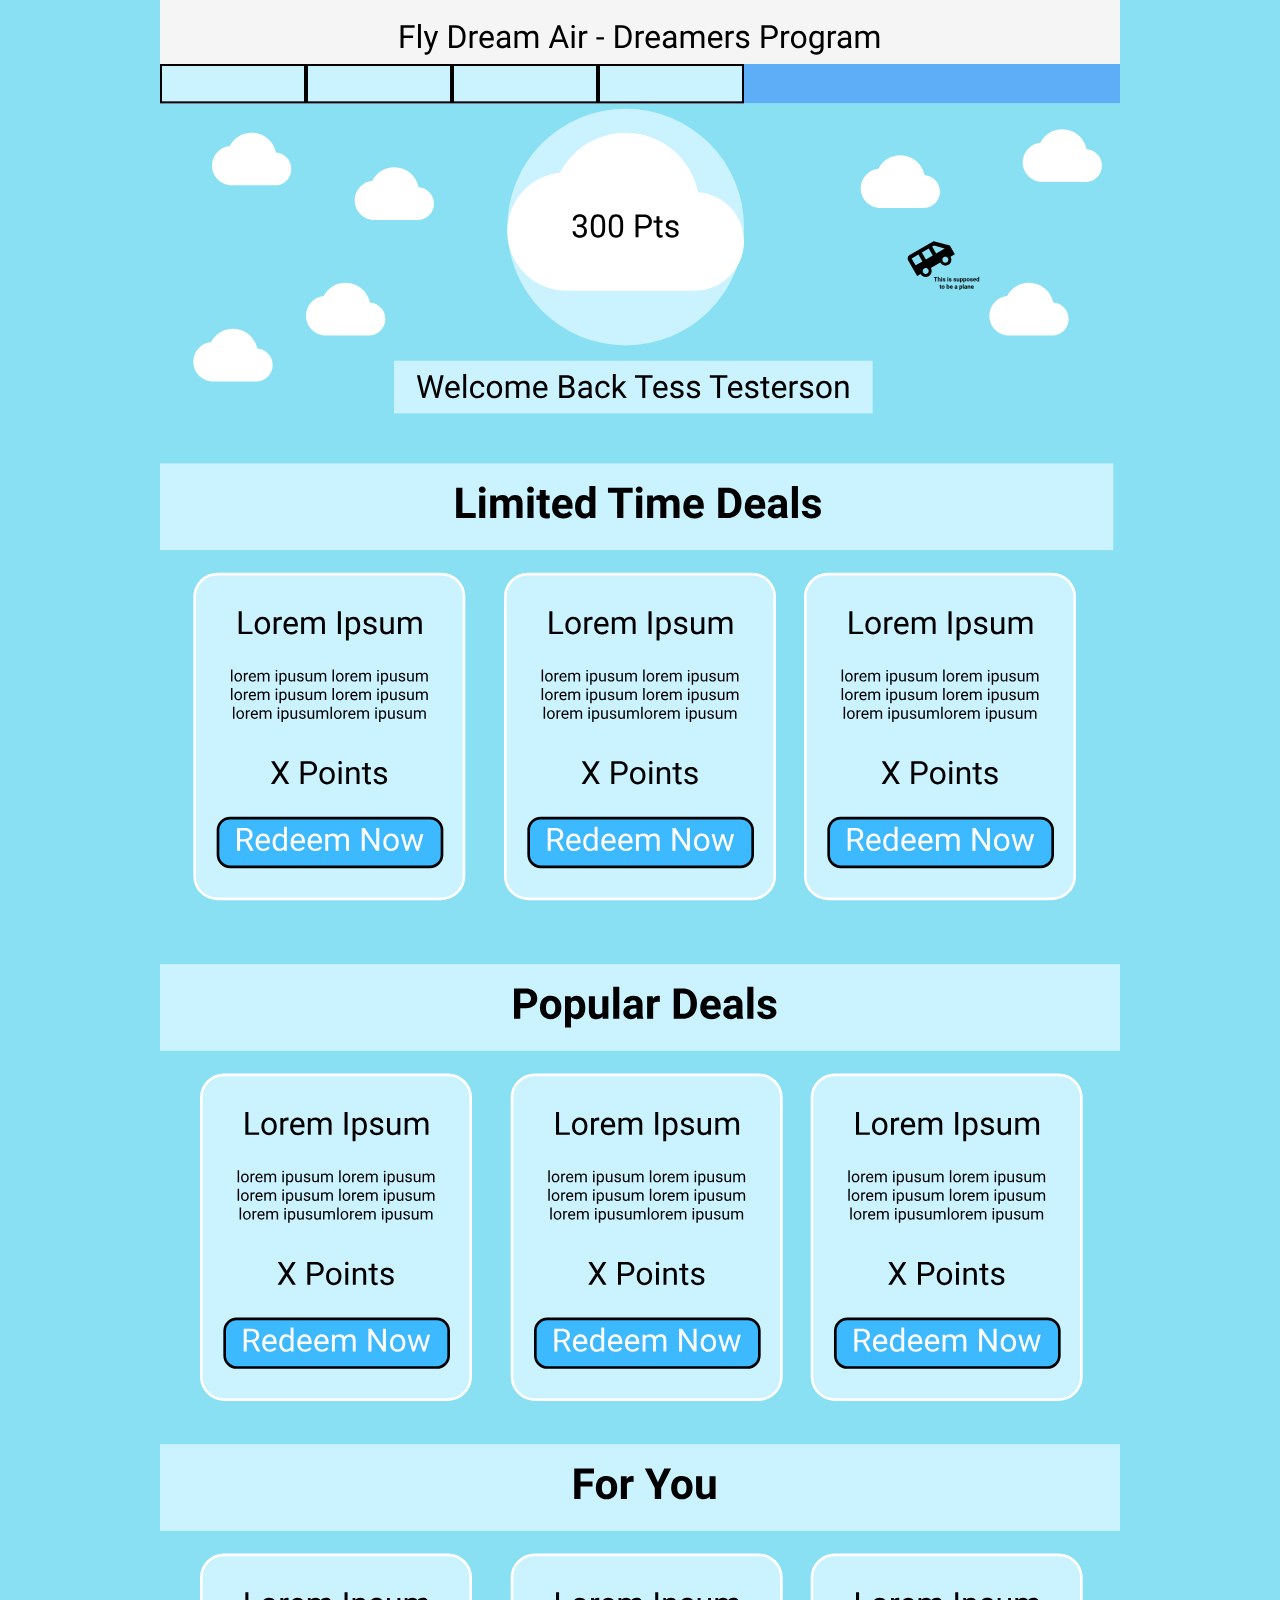
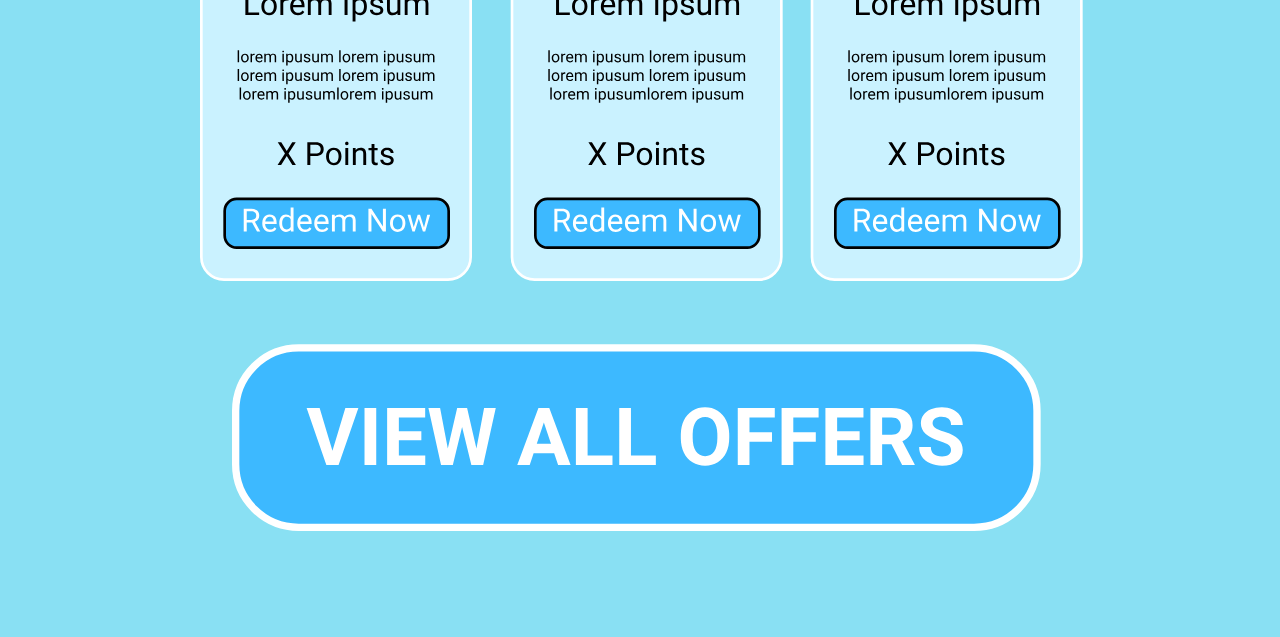
<file: concept1/index.html>
<!DOCTYPE html>
<html lang="en">
	<head>
		<meta charset="utf-8">
		<title>FlyDreamAir Loyalty Program</title>
		<meta name="viewport" content="width=device-width, initial-scale=1">
		<style>
		html, body {
			background-color: #89E0F3;
			margin: 0;
		}

		div {
			display: flex;
			justify-content: center;
		}

		img {
			display: block;
			max-width: 960px;
			width: 100%;
		}
		</style>
	</head>
	<body>
		<div>
			<img src="desktop.svg" onerror="this.src='desktop.png';">
		</div>
	</body>
</html>
</file>
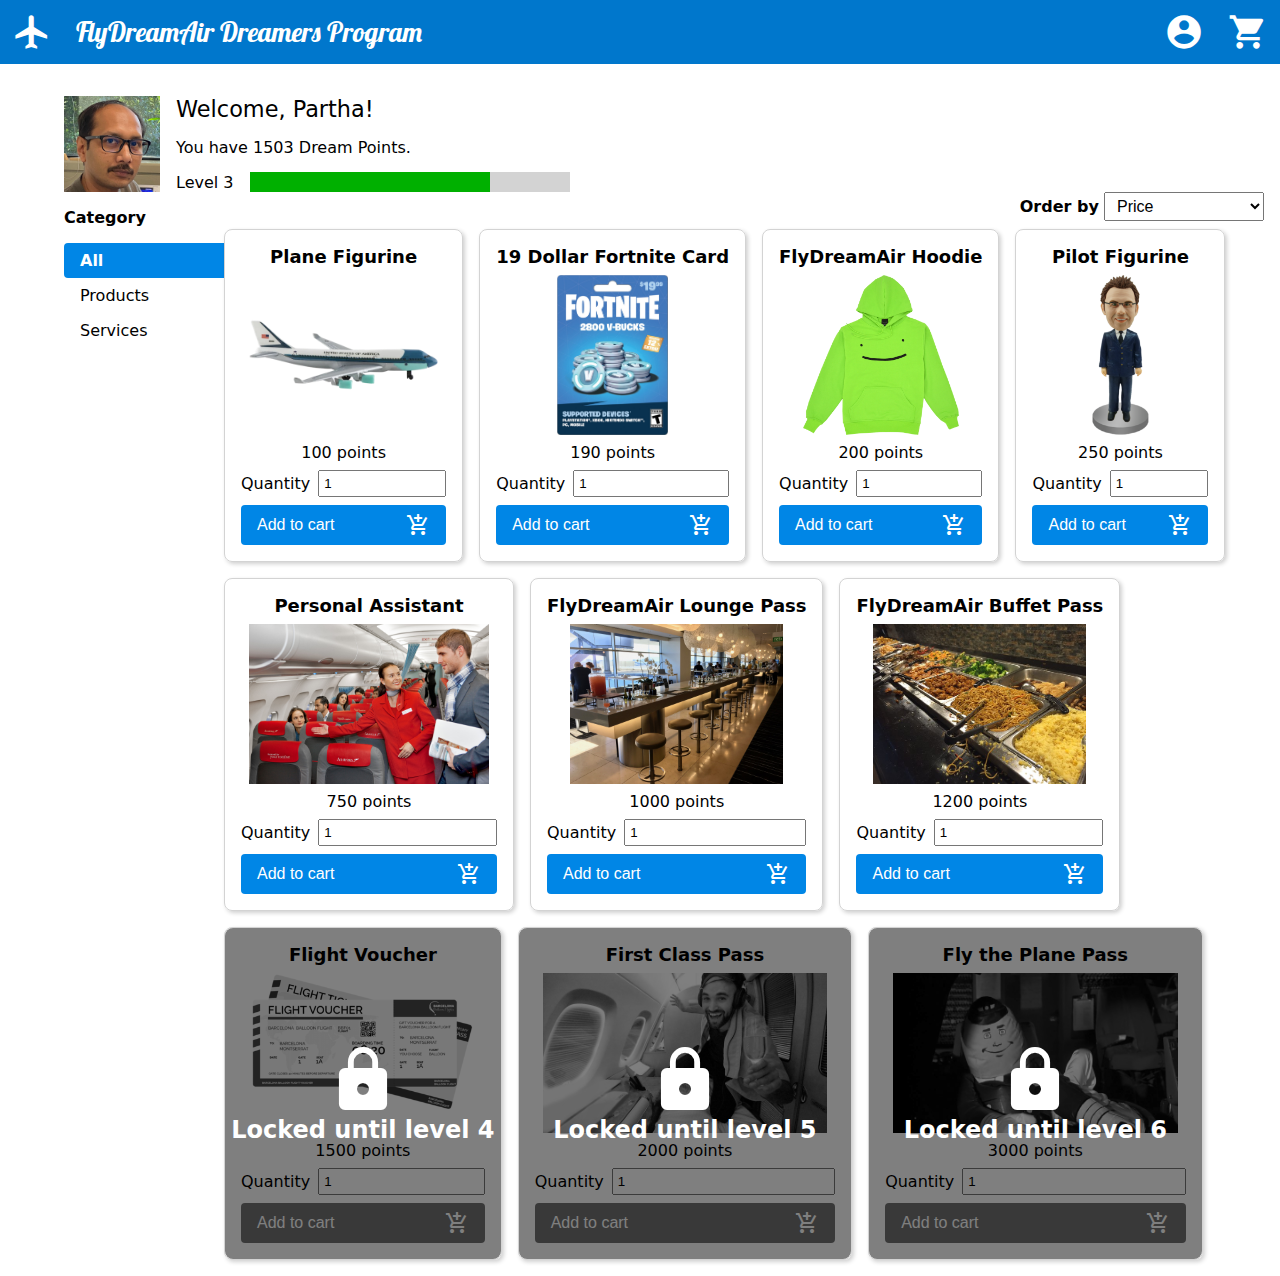
<file: concept2/index.html>
<!DOCTYPE html>
<html lang="en">
	<head>
		<meta charset="utf-8">
		<title>FlyDreamAir Loyalty Program</title>
		<link rel="stylesheet" href="https://fonts.googleapis.com/icon?family=Material+Icons">
		<link rel="stylesheet" type="text/css" href="https://fonts.googleapis.com/css?family=Lobster">
		<meta name="viewport" content="width=device-width, initial-scale=1">
		<style>
		:root {
			--active-category: #0086e6;
			--add-color: #0086e6;
			--add-color-hover: #0095ff;
			--add-color-active: #0068b3;
			--add-color-disabled: #737373;
			--header-color: #0077cc;
			--progress-color: #00b000;
			--shadow-color: #00000030;
		}

		html, body {
			font-family: system-ui, Arial, Helvetica, sans-serif;
			margin: 0;
		}

		#topnav {
			background-color: var(--header-color);
			display: flex;
			align-items: center;
			overflow: hidden;
		}

		#topnav i, #topnav span {
			color: white;
			float: left;
			padding: 12px;
		}

		#topnav span {
			font-family: "Lobster";
			font-size: 1.7em;
		}

		#topnav i {
			font-size: 2.5em;
		}

		#topnav .right {
			margin-left: auto;
		}

		#topnav #cart {
			float: right;
			cursor: pointer;
		}

		#content {
			padding: 32px 0 0 64px;
		}

		#welcome {
			font-size: 1.4em;
		}

		#products {
			display: flex;
			flex-wrap: wrap;
			clear: right;
		}

		#welcomediv {
			display: flex;
		}

		#welcomediv img {
			width: 96px;
			height: 96px;
			margin-right: 16px;
		}

		#welcomediv #infodiv {
			display: flex;
			flex-direction: column;
			justify-content: space-between;
		}

		#welcomediv #infodiv p {
			margin: 0;
		}

		#welcomediv .progress {
			height: 20px;
			width: 320px;
			margin-left: 16px;
			background-color: lightgray;
		}

		#welcomediv .bar {
			height: 100%;
			width: 75%;
			background-color: var(--progress-color);
		}

		#welcomediv .progressbar {
			display: flex;
			align-items: center;
		}

		.product {
			border-radius: 8px;
			border: 1px solid lightgray;
			box-shadow: 2px 2px 4px var(--shadow-color);
			display: inline-flex;
			flex-direction: column;
			margin: 0 16px 16px 0;
			padding: 16px;
			position: relative;
		}

		.product .locked {
			align-items: center;
			background-color: #00000080;
			border-radius: 8px;
			color: white;
			display: flex;
			flex-direction: column;
			font-size: x-large;
			font-weight: bold;
			height: 100%;
			justify-content: center;
			left: 0;
			position: absolute;
			text-align: center;
			top: 0;
			width: 100%;
		}

		.product .locked i {
			font-size: 3em;
		}

		.product .title {
			text-align: center;
			font-size: large;
			font-weight: bold;
		}

		.product .image {
			align-items: center;
			align-self: center;
			display: flex;
			flex: auto;
			padding: 8px;
		}

		.product .image img {
			height: 160px;
		}

		.product .points {
			text-align: center;
		}

		.product .quantity, .product .add {
			margin-top: 8px;
		}

		.product .quantity {
			display: flex;
			align-items: center;
		}

		.product .quantity input {
			flex: auto;
			margin-left: 8px;
			padding: 4px;
			width: 0;
		}

		.product .add {
			align-items: center;
			background-color: var(--add-color);
			border-radius: 4px;
			border: none;
			color: white;
			cursor: pointer;
			display: inline-flex;
			font-size: 1em;
			justify-content: space-between;
			padding: 8px 16px;
		}

		.product .add:disabled {
			background-color: var(--add-color-disabled);
		}

		.product .add:hover {
			background-color: var(--add-color-hover);
		}

		.product .add:active {
			background-color: var(--add-color-active);
		}

		#categorydiv {
			display: inline-block;
			float: left;
			margin-top: 16px;
			width: 160px;
		}

		#categorydiv ul {
			list-style-type: none;
			padding: 0;
		}

		#categorydiv span {
			font-weight: bold;
		}

		#categorydiv li {
			border-radius: 4px 0 0 4px;
			cursor: pointer;
			padding: 8px 16px;
		}

		#categorydiv li:hover {
			background-color: lightgray;
		}

		#categorydiv li.active {
			background-color: var(--active-category);
			color: white;
			font-weight: bold;
		}

		#orderbydiv label {
			font-weight: bold;
		}

		#orderbydiv {
			display: inline-block;
			float: right;
			margin: 0 16px 8px 0;
		}

		#orderbydiv select {
			padding: 4px 8px;
			width: 10em;
			font-size: 1em;
		}

		.dropdown {
			display: inline-block;
			float: right;
			position: relative;
		}

		.dropdowncontent {
			background-color: white;
			display: none;
			position: absolute;
			right: 0;
			z-index: 1;
			overflow: auto;
			min-width: 160px;
			box-shadow: 0px 8px 16px 0px var(--shadow-color)
		}
		</style>
		<script>
		var currentCategory = "all";
		var currentOrder = "price";
		var currentLevel = 3;

		var products = [
			{
				name: "Plane Figurine",
				image: "plane.png",
				price: 100,
				requiredLevel: 0,
				category: ["product"]
			},
			{
				name: "19 Dollar Fortnite Card",
				image: "fortnite.jpg",
				price: 190,
				requiredLevel: 0,
				category: ["product"]
			},
			{
				name: "FlyDreamAir Hoodie",
				image: "merch.png",
				price: 200,
				requiredLevel: 0,
				category: ["product"]
			},
			{
				name: "Pilot Figurine",
				image: "bobblehead.png",
				price: 250,
				requiredLevel: 0,
				category: ["product"]
			},
			{
				name: "Personal Assistant",
				image: "hostess.jpg",
				price: 750,
				requiredLevel: 1,
				category: ["service"]
			},
			{
				name: "FlyDreamAir Lounge Pass",
				image: "bar.jpg",
				price: 1000,
				requiredLevel: 2,
				category: ["service"]
			},
			{
				name: "FlyDreamAir Buffet Pass",
				image: "buffet.jpg",
				price: 1200,
				requiredLevel: 3,
				category: ["service"]
			},
			{
				name: "Flight Voucher",
				image: "voucher.png",
				price: 1500,
				requiredLevel: 4,
				category: ["product"]
			},
			{
				name: "First Class Pass",
				image: "firstclass.jpg",
				price: 2000,
				requiredLevel: 5,
				category: ["service"]
			},
			{
				name: "Fly the Plane Pass",
				image: "pilot.jpg",
				price: 3000,
				requiredLevel: 6,
				category: ["service"]
			}
		];

		function loadProducts(category, order) {
			var containerContents = "";
			if (order === "name") {
				products.sort(function(a, b) {
					var nameA = a.name.toLowerCase()
					var nameB = b.name.toLowerCase();
					if (nameA < nameB) return -1;
					if (nameA > nameB) return 1;
					return 0;
				});
			} else if (order === "price") {
				products.sort(function(a, b) {
					return a.price - b.price;
				});
			}
			for (var i = 0; i < products.length; i++) {
				if (category === "all" || products[i].category.indexOf(category) !== -1) {
					var disabled = currentLevel < products[i].requiredLevel;
					containerContents += `
					<div class="product">
						<div class="title">${products[i].name}</div>
						<div class="image">
							<img src="${products[i].image}" ${disabled ? "style=\"filter: grayscale(100%);\"" : ""}>
						</div>
						<div class="points">${products[i].price} points</div>
						<div class="quantity">
							<label>Quantity</label>
							<input type="number" value="1">
						</div>
						<button class="add" onmousedown="buy(${i});" ${disabled ? "disabled" : ""}>Add to cart<i class="material-icons">add_shopping_cart</i></button>`;
					if (disabled) {
						containerContents += `<div class="locked"><i class="material-icons">lock</i>Locked until level ${products[i].requiredLevel}</div>`;
					}
					containerContents += "</div>";
				}
			}
			document.getElementById("products").innerHTML = containerContents;
			document.addEventListener("click", hideDropdown);
		}

		function updateCategory(elem) {
			var current = document.getElementsByClassName("active");
			current[0].classList.remove("active");
			elem.classList.add("active");
			currentCategory = elem.getAttribute("value");
			loadProducts(currentCategory, currentOrder);
		}

		function updateOrdering(elem) {
			currentOrder = elem.value;
			loadProducts(currentCategory, currentOrder);
		}

		function buy(id) {
			//var product = products[id];
			//alert(product.name);
			currentLevel++;
			loadProducts(currentCategory, currentOrder);
		}

		function showDropdown() {
			console.log("SHOWING");
			document.getElementById("cartdropdown").style.display = "block";
		}

		function hideDropdown(e) {
			if (e.target.id !== "cart") {
				document.getElementById("cartdropdown").style.display = "none";
			}
		}
		</script>
	</head>
	<body onload="loadProducts(currentCategory, currentOrder);">
		<div id="topnav">
			<i class="material-icons">airplanemode_active</i>
			<span>FlyDreamAir Dreamers Program</span>
			<div class="right">
				<i id="account" class="material-icons">account_circle</i>
				<div class="dropdown">
					<i id="cart" class="material-icons" onmousedown="showDropdown();">shopping_cart</i>
					<div id="cartdropdown" class="dropdowncontent">
						<p>Hello</p>
					</div>
				</div>
			</div>
		</div>
		<div id="content">
			<div id="welcomediv">
				<img src="icon.png">
				<div id="infodiv">
					<p id="welcome">Welcome, Partha!</p>
					<p id="pointcount">You have 1503 Dream Points.</p>
					<div class="progressbar">
						<span>Level 3</span>
						<div class="progress">
							<div class="bar"></div>
						</div>
					</div>
				</div>
			</div>
			<div id="categorydiv">
				<span>Category</span>
				<ul>
					<li class="active" value="all" onmousedown="updateCategory(this);">All</li>
					<li value="product" onmousedown="updateCategory(this);">Products</li>
					<li value="service" onmousedown="updateCategory(this);">Services</li>
				</ul>
			</div>
			<div id="orderbydiv">
				<label for="orderby">Order by</label>
				<select id="orderby" onchange="updateOrdering(this);">
					<option value="name">Name</option>
					<option selected value="price">Price</option>
				</select>
			</div>
			<div id="products"></div>
		</div>
	</body>
</html>
</file>
